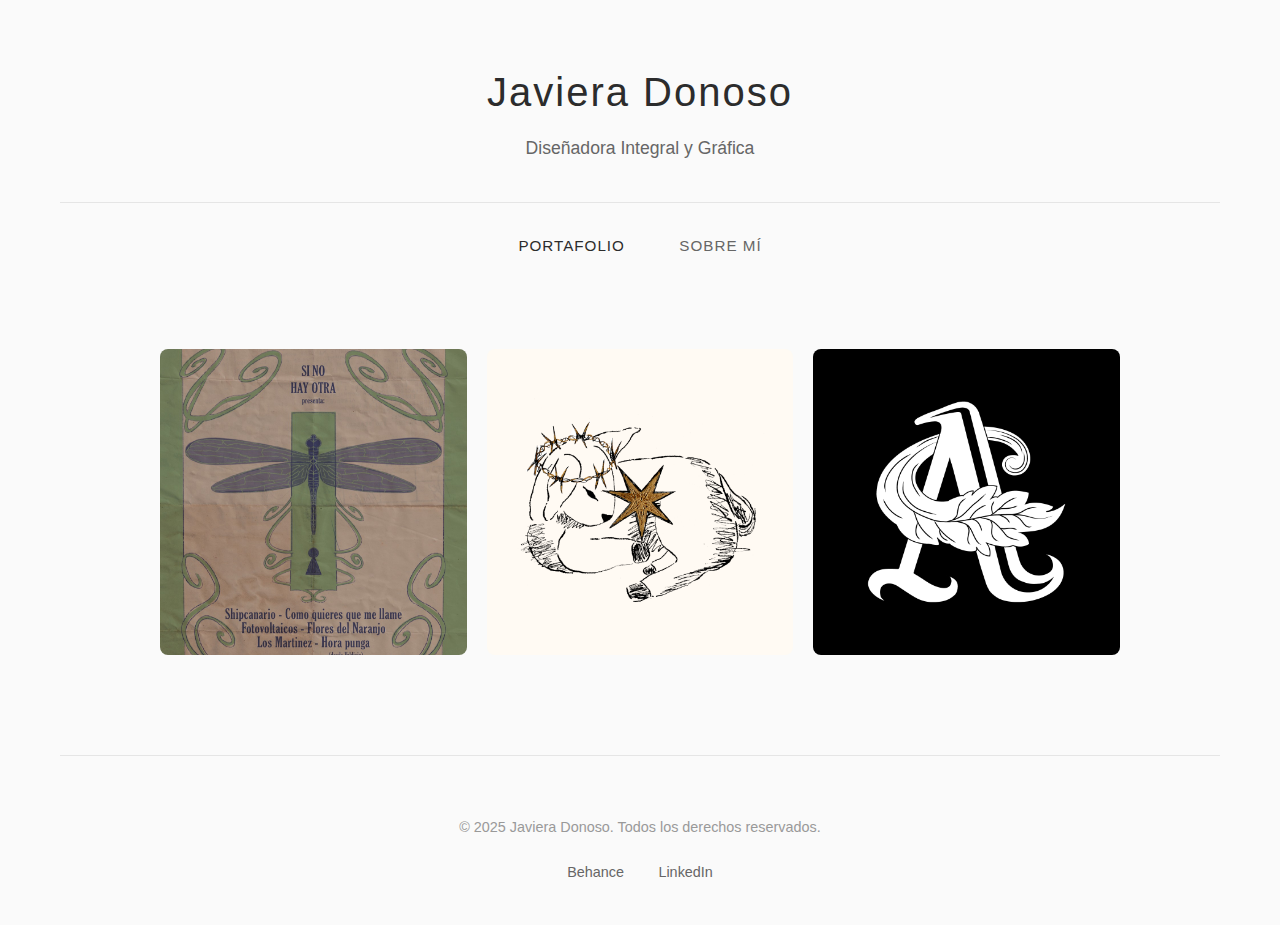
<file: index.html>
<!DOCTYPE html>
<html lang="es">
<head>
    <meta charset="UTF-8">
    <meta name="viewport" content="width=device-width, initial-scale=1.0">
    <title>Javiera Donoso - Diseñadora Gráfica</title>
    <link href="style.css" rel="stylesheet"/>
</head>
<body>
    <div class="container">
        <!-- Header -->
        <header class="header">
            <h1>Javiera Donoso</h1>
            <p>Diseñadora Integral y Gráfica</p>
            <div class= 'fotoperfil'>
        </header>

        <!-- Navigation -->
        <nav class="nav">
  <a href="#" class="active">Portafolio</a>
  <a href="about.html">Sobre mí</a> 
</nav>

<section class="gallery">
  <div class="gallery-grid">
    
    <div class="gallery-item">
      <img src="img/afiche1.jpg" alt="afiche 1">
      <div class="gallery-overlay">
        <h3>Diseño de Afiches</h3>
        <p>Música</p>
      </div>
    </div>

    <div class="gallery-item">
      <img src="img/portada2.png" alt="portada 2">
      <div class="gallery-overlay">
        <h3>Diseño de Portadas</h3>
        <p>Música</p>
      </div>
    </div>

    <div class="gallery-item">
      <img src="img/logo3.jpg" alt="logo 3">
      <div class="gallery-overlay">
        <h3>Diseño de Logos</h3>
        <p>Branding</p>
      </div>
    </div>

  </div>
</section>
        <!-- Footer -->
        <footer class="footer">
            <p>© 2025 Javiera Donoso. Todos los derechos reservados.</p>
            <div class="social-links">
                <a href="https://www.behance.net/javieradonoso7">Behance</a>
                <a href="https://cl.linkedin.com/in/javiera-donoso-sandoval-73a77b22b">LinkedIn</a>
            </div>
        </footer>
    </div>
    <script src="portafolio.js"></script>
</body>
</html>
</file>
<file: style.css>
* {
    margin: 0;
    padding: 0;
    box-sizing: border-box;
}

body {
    font-family: 'Arial', sans-serif;
    line-height: 1.6;
    color: #333;
    background-color: #fafafa;
}

.container {
    max-width: 1200px;
    margin: 0 auto;
    padding: 0 20px;
}

/* Header */
.header {
    text-align: center;
    padding: 60px 0 40px;
    border-bottom: 1px solid #e5e5e5;
}

.header h1 {
    font-size: 2.5rem;
    font-weight: 300;
    letter-spacing: 2px;
    margin-bottom: 10px;
    color: #2c2c2c;
}

.header p {
    font-size: 1.1rem;
    color: #666;
    font-weight: 300;
}

/* Navigation */
.nav {
    text-align: center;
    padding: 30px 0;
}

.nav a {
    text-decoration: none;
    color: #666;
    margin: 0 25px;
    font-size: 0.95rem;
    letter-spacing: 1px;
    text-transform: uppercase;
    transition: color 0.3s ease;
}

.nav a:hover,
.nav a.active {
    color: #2c2c2c;
}

/* Gallery Grid */
.gallery {
    padding: 40px 0;
}

.gallery-grid {
  display: grid;
  grid-template-columns: repeat(3, 1fr); /* 🔥 3 columnas */
  gap: 20px; /* espacio entre imágenes */
  max-width: 1000px;
  margin: 0 auto;
  padding: 20px;
}

.gallery-item {
  position: relative;
  overflow: hidden;
}

.gallery-item img {
  width: 100%;
  height: auto;
  border-radius: 8px;
  display: block;
}

.gallery-item:hover img {
    opacity: 0.9;
}

/* Overlay for project info */
.gallery-overlay {
    position: absolute;
    top: 0;
    left: 0;
    right: 0;
    bottom: 0;
    background: rgba(44, 44, 44, 0.8);
    display: flex;
    flex-direction: column;
    justify-content: center;
    align-items: center;
    opacity: 0;
    transition: opacity 0.3s ease;
}

.gallery-item:hover .gallery-overlay {
    opacity: 1;
}

.gallery-overlay h3 {
    color: white;
    font-size: 1.1rem;
    font-weight: 400;
    margin-bottom: 5px;
    letter-spacing: 1px;
}

.gallery-overlay p {
    color: #ccc;
    font-size: 0.9rem;
    letter-spacing: 1px;
}

/* Footer */
.footer {
    text-align: center;
    padding: 60px 0 40px;
    border-top: 1px solid #e5e5e5;
    margin-top: 40px;
}

.footer p {
    color: #999;
    font-size: 0.9rem;
}

.social-links {
    margin-top: 20px;
}

.social-links a {
    color: #666;
    text-decoration: none;
    margin: 0 15px;
    font-size: 0.9rem;
    transition: color 0.3s ease;
}

.social-links a:hover {
    color: #2c2c2c;
}

/* Mobile Responsive */
@media (max-width: 768px) {
    .header h1 {
        font-size: 2rem;
    }

    .nav a {
        display: block;
        margin: 10px 0;
    }

    .gallery-grid {
        grid-template-columns: 1fr;
        gap: 4px;
    }

    .gallery-overlay h3 {
        font-size: 1rem;
    }

    .gallery-overlay p {
        font-size: 0.8rem;
    }
}

/* Tablet */
@media (min-width: 769px) and (max-width: 1024px) {
    .gallery-grid {
        grid-template-columns: repeat(2, 1fr);
    }
}
</file>
